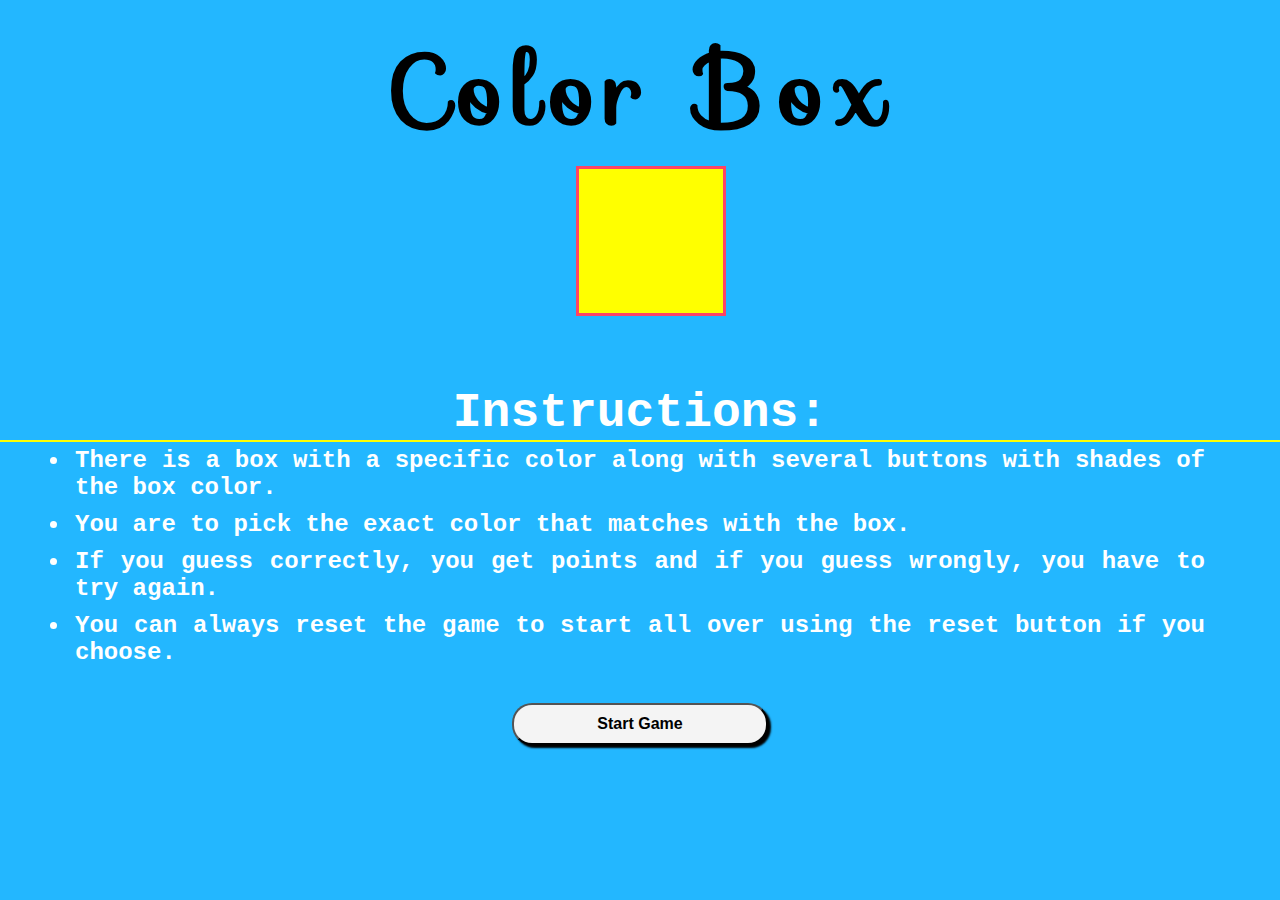
<file: index.html>
<!DOCTYPE html>
<html lang="en">
<head>
    <meta charset="UTF-8">
    <meta name="viewport" content="width=device-width, initial-scale=1.0">
    <title>Game Color Box Instructions</title>
    <link rel="stylesheet" href="gameStyles.css">
    <link rel="stylesheet" href="https://fonts.googleapis.com/css?family=Sofia&effect=fire">
</head>
<body>
    <h1 class="font-effect-fire">Color Box</h1>
    <div class="box">
        <div class="face front"></div>
        <div class="face back"></div>
        <div class="face left"></div>
        <div class="face right"></div>
        <div class="face top"></div>
        <div class="face bottom"></div>
    </div>
    <div class="instruction">
        <h2>Instructions:</h2>
        <ul>
            <li>There is a box with a specific color along with several buttons with shades of the box color.</li>
            <li>You are to pick the exact color that matches with the box.</li>
            <li>If you guess correctly, you get points and if you guess wrongly, you have to try again.</li>
            <li>You can always reset the game to start all over using the reset button if you choose.</li>
        </ul>
    </div>
    <button type="button" id="start"><a href="game.html">Start Game</a></button>
</body>
</html>
</file>
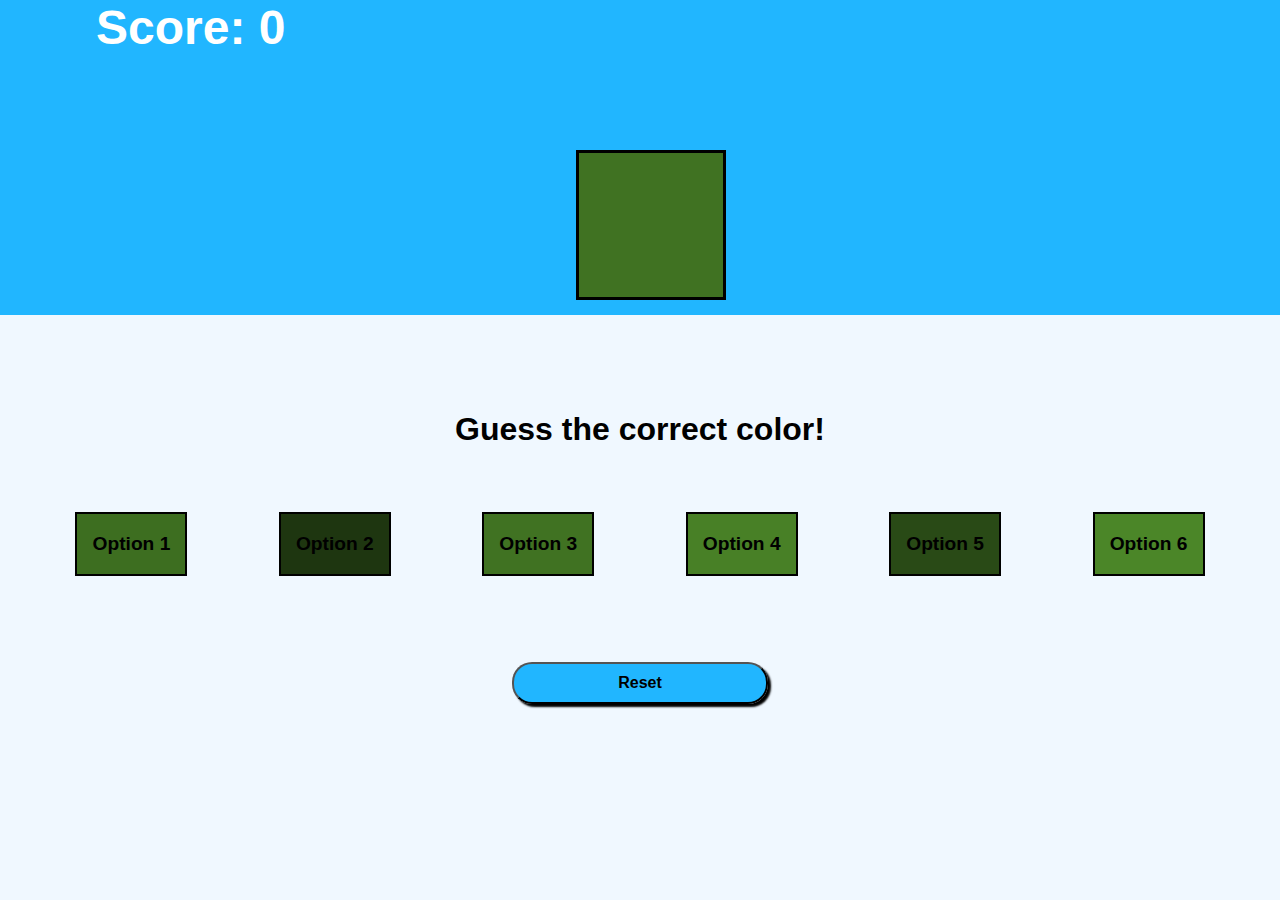
<file: game.html>
<!DOCTYPE html>
<html lang="en">
<head>
    <meta charset="UTF-8">
    <meta name="viewport" content="width=device-width, initial-scale=1.0">
    <title>Game Color Box</title>
    <link rel="stylesheet" href="gameStyles.css">
</head>
<body style="background-color: aliceblue;">
    <div id="container">
    <div class="bg">
        <p id="score" data-testid="score">Score:</p>
        <div class="box" data-testid="colorBox">
            <div class="face front"></div>
            <div class="face back"></div>
            <div class="face left"></div>
            <div class="face right"></div>
            <div class="face top"></div>
            <div class="face bottom"></div>
        </div>
    </div>
    </div>

    <div id="remark" data-testid="gameInstructions">Guess the correct color!</div>
    <div id="status" data-testid="gameStatus"></div>
    <div class="buttonContainer" data-testid="colorOption">
        <button class="color-button">Option 1</button>
        <button class="color-button">Option 2</button>
        <button class="color-button">Option 3</button>
        <button class="color-button">Option 4</button>
        <button class="color-button">Option 5</button>
        <button class="color-button">Option 6</button>
    </div>
    
    
        <button id="reset" data-testid="newGameButton">Reset</button>
    
    <script src="script.js"></script>
</body>
</html>
</file>
<file: gameStyles.css>
body{
    background-color:#00abffdc;
    margin:0;
    padding:0;
    font-family:'Courier New', Courier, monospace;
}
*{
    margin:0;
    padding:0;
    box-sizing: border-box;
}
h1{
    font-family:"Sofia";
    text-align:center;
    font-size:6rem;
    letter-spacing:10px;
    margin: 15px auto 0;
}
.box {
    position: relative;
    left:45%;
    top:60%;
    bottom:10%;
    width: 150px;
    height: 150px;
    transform-style: preserve-3d;
    animation: spinCube 20s linear infinite;
}
.face {
    position: absolute;
    width: 150px;
    height: 150px;
    background-size: cover;
    background-color:yellow;
    border: 3px solid rgba(255, 20, 125, 0.8);
}
#container .face{
    background-color: white;
    border: 3px solid rgba(0, 0, 0, 1.0);
}
#container .box{
    position: relative;
    left:45%;
    top:30%;
    bottom:10%;
}


/* Positioning the 6 cube faces */
.front  { transform: translateZ(50px); background-image: url('https://via.placeholder.com/300'); }
.back   { transform: rotateY(180deg) translateZ(75px); background-image: url('https://via.placeholder.com/300'); }
.left   { transform: rotateY(-90deg) translateZ(75px); background-image: url('https://via.placeholder.com/300'); }
.right  { transform: rotateY(90deg) translateZ(75px); background-image: url('https://via.placeholder.com/300'); }
.top    { transform: rotateX(90deg) translateZ(75px); background-image: url('https://via.placeholder.com/300'); }
.bottom { transform: rotateX(-90deg) translateZ(75px); background-image: url('https://via.placeholder.com/300'); }

@keyframes spinCube {
    0% { transform: rotateX(0deg) rotateY(0deg); }
    100% { transform: rotateX(360deg) rotateY(360deg); }
}

.instruction{
    margin:70px auto 0;
}
.instruction h2{
    font-size: 3rem;
    text-align: center;
    color:white;
    border-bottom:2px solid yellow;
    margin-bottom: 0;
}
.instruction ul{
    font-size: 1.5rem;
    margin: 0 70px;
    font-weight:600;
    color:white;
}
.instruction li{
    padding:5px;
    margin:0;
    text-align:justify;
}
#start, #reset{
    margin:2.5vw 40vw;
    width:20%;
    padding:10px;
    border-radius:20px;
    background:#f4f4f4;
    font-size:1rem;
    font-weight:bold;
    box-shadow: 3px 3px 2px;
}
#reset{
    background-color:#00abffdc;
    cursor: pointer;
    margin:3vw 40vw;
}
#reset:hover{
    background-color: red;
}
#start:hover{
    background:#f77619e9;
}
#start a{
    text-decoration: none;
    color:black;
}
.bg{
    background-color:#00abffdc;
    width:100%;
    height:35vh;
    margin: 0;
}
#score{
    font-size:3rem;
    font-family: Helvetica, Impact, serif;
    font-weight:bold;
    color:white;
    margin-left: 2em;
}

.buttonContainer{
    margin:4em auto 3em;
    display:flex;
    justify-content: space-evenly;
    flex-wrap:wrap;
    gap:1em;
}
.color-button{
    width:7rem;
    height:4rem;
    font-size:1.2rem;
    font-weight:bold;
    box-sizing:border-box;
    border:2px solid;
    cursor:pointer;
}
.color-button:hover{
    border:3px ridge rgb(0, 162, 255);
    box-shadow: 4px 4px 6px rgb(39, 39, 236);
}
#remark{
    margin-top:3em;
    text-align: center;
    font-size:2rem;
    font-family: Helvetica, Impact, serif;
    font-weight:bold;
}
#status{
    margin-top:1em;
    text-align: center;
    font-size:1.5rem;
    font-family: Helvetica, Impact, serif;
    font-weight:bold;
    display:none;
}
@keyframes confetti-fall {
    0% { transform: translateY(0) rotate(0deg); opacity: 1; }
    100% { transform: translateY(500px) rotate(720deg); opacity: 0; }
}

@keyframes confetti-fall {
0% { transform: translateY(0) rotate(0deg); opacity: 1; }
100% { transform: translateY(600px) rotate(720deg); opacity: 0; }
}

.confetti {
position: fixed;
width: 15px;
height: 15px;
background-color: #f39c12;
opacity: 1;
border-radius: 50%;
animation: confetti-fall 2s ease-out forwards;
}

.confetti:nth-child(odd) {
background-color: #e74c3c;
}

.confetti:nth-child(even) {
background-color: #2ecc71;
}
@media (max-width: 800px) {
    #container .box{
        position: relative;
        left:40%;
        top:45%;
        bottom:10%;
}
.bg{
    background-color:#00abffdc;
    width:100%;
    height:25vh;
    margin: 0;
}
#container .face{
    width: 100px;
    height: 100px;
    border: 3px solid rgba(0, 0, 0, 1.0);
}
#container .box{
    position: relative;
    left:35%;
    top:30%;
    bottom:10%;
    width: 100px;
    height: 100px;
}
/* Positioning the 6 cube faces */
.front  { transform: translateZ(50px); background-image: url('https://via.placeholder.com/300'); }
.back   { transform: rotateY(180deg) translateZ(50px); background-image: url('https://via.placeholder.com/100'); }
.left   { transform: rotateY(-90deg) translateZ(50px); background-image: url('https://via.placeholder.com/100'); }
.right  { transform: rotateY(90deg) translateZ(50px); background-image: url('https://via.placeholder.com/100'); }
.top    { transform: rotateX(90deg) translateZ(50px); background-image: url('https://via.placeholder.com/100'); }
.bottom { transform: rotateX(-90deg) translateZ(50px); background-image: url('https://via.placeholder.com/100'); }
.buttonContainer{
    margin:2em auto 1em;
}
#reset{
    margin:2vw 35vw;
    width:30%;
}
}
@media (max-width: 1200px) {
    #container .box{
        position: relative;
        left:40%;
        top:45%;
        bottom:10%;
}
.bg{
    background-color:#00abffdc;
    width:100%;
    height:25vh;
    margin: 0;
}
}
</file>
